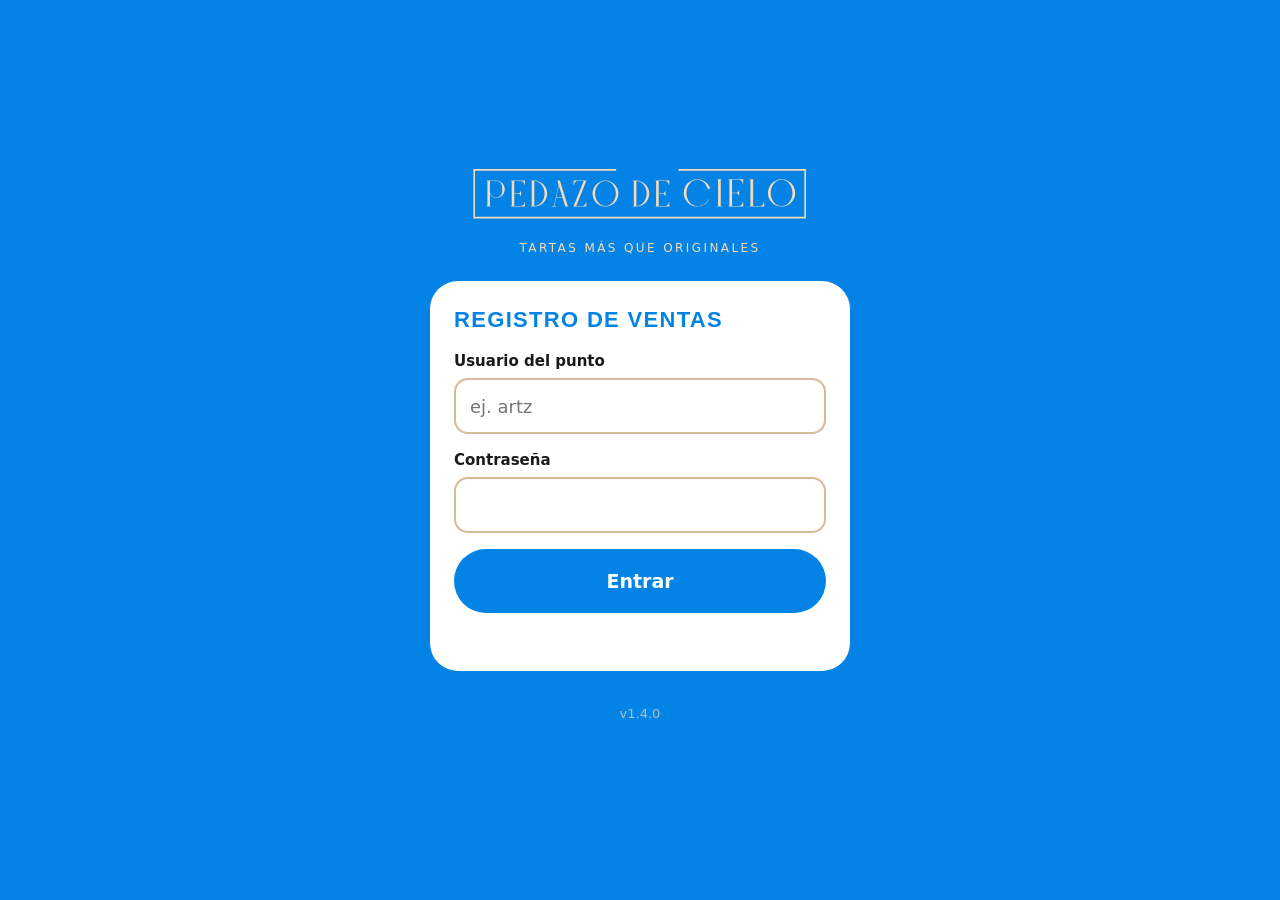
<file: public/index.html>
<!DOCTYPE html>
<html lang="es-MX">
<head>
  <meta charset="utf-8">
  <meta name="viewport" content="width=device-width, initial-scale=1, viewport-fit=cover">
  <meta name="robots" content="noindex, nofollow">
  <meta name="theme-color" content="#0383E5">
  <meta name="apple-mobile-web-app-capable" content="yes">
  <meta name="apple-mobile-web-app-title" content="PDC Ventas">
  <title>Pedazo de Cielo · Ventas</title>
  <link rel="manifest" href="manifest.webmanifest">
  <link rel="icon" href="img/icon-192.png">
  <link rel="apple-touch-icon" href="img/apple-touch-icon.png">
  <link rel="stylesheet" href="css/estilos.css">
</head>
<body>

  <!-- 1 · Inicio de sesión del punto (se hace una sola vez por dispositivo) -->
  <section id="v-login" class="vista centrado campo-azul" hidden>
    <div class="marca-login">
      <span class="logo" role="img" aria-label="Pedazo de Cielo"></span>
      <div class="tagline">Tartas más que originales</div>
    </div>
    <form id="f-login" class="tarjeta" autocomplete="on">
      <h1 class="titulo">Registro de ventas</h1>
      <div class="campo">
        <label for="l-usuario">Usuario del punto</label>
        <input id="l-usuario" name="username" autocomplete="username" autocapitalize="none" placeholder="ej. artz" required>
      </div>
      <div class="campo">
        <label for="l-clave">Contraseña</label>
        <input id="l-clave" name="password" type="password" autocomplete="current-password" required>
      </div>
      <button class="btn btn-primario btn-bloque" type="submit" id="l-entrar">Entrar</button>
      <p class="error" id="l-error"></p>
    </form>
    <div class="pie">v<span class="ver"></span></div>
  </section>

  <!-- 2 · PIN del empleado (al iniciar turno) -->
  <section id="v-pin" class="vista centrado campo-azul" hidden>
    <div class="pin-cabecera">
      <span class="logo" role="img" aria-label="Pedazo de Cielo"></span>
      <h1 class="titulo punto" id="p-punto"></h1>
      <p>Escribe tu PIN para empezar tu turno</p>
    </div>
    <div class="pin-puntos" id="p-puntos"><span></span><span></span><span></span><span></span></div>
    <div class="teclado" id="p-teclado">
      <button data-n="1">1</button><button data-n="2">2</button><button data-n="3">3</button>
      <button data-n="4">4</button><button data-n="5">5</button><button data-n="6">6</button>
      <button data-n="7">7</button><button data-n="8">8</button><button data-n="9">9</button>
      <span></span><button data-n="0">0</button><button class="tecla-borrar" data-n="borrar">Borrar</button>
    </div>
    <p class="error" id="p-error"></p>
    <button class="btn btn-texto" id="p-salir">Cerrar sesión de este dispositivo</button>
  </section>

  <!-- 3 · Registro de venta -->
  <section id="v-venta" class="vista" hidden>
    <header class="barra">
      <span class="logo" role="img" aria-label="Pedazo de Cielo"></span>
      <div class="info">
        <div class="punto" id="b-punto"></div>
        <div class="empleado" id="b-empleado"></div>
      </div>
      <div class="acciones">
        <button id="b-hoy">Ventas de hoy</button>
        <button id="b-agotados">Agotados</button>
        <button id="b-cambiar">Cambiar turno</button>
      </div>
    </header>
    <div class="pendientes" id="b-pendientes" hidden></div>

    <main class="venta">
      <div>
        <h1 class="titulo pregunta">¿Qué se vendió?</h1>
        <div class="productos" id="productos"></div>
      </div>
      <aside class="ticket">
        <h2 class="titulo">Esta venta</h2>
        <ul class="lineas" id="t-lineas"></ul>
        <div class="total-venta" id="t-total" hidden><span>Total</span><b></b></div>
        <button class="btn btn-primario btn-bloque" id="t-continuar" disabled>Revisar venta</button>
      </aside>
    </main>

    <div class="barra-inferior">
      <div class="resumen-corto"><span class="titulo" id="i-num">0</span><span id="i-txt">piezas</span><span class="total-corto" id="i-total"></span></div>
      <button class="btn btn-primario" id="i-continuar" disabled>Revisar venta</button>
    </div>
  </section>

  <!-- 4 · Ventas de hoy -->
  <section id="v-hoy" class="vista" hidden>
    <div class="contenido">
      <div class="volver">
        <h1 class="titulo">Ventas de hoy</h1>
        <button class="btn btn-secundario" data-ir="venta">Volver</button>
      </div>
      <div class="totales-hoy">
        <div><span>Ventas</span><b id="h-ventas">0</b></div>
        <div><span>Piezas</span><b id="h-piezas">0</b></div>
        <div><span>Total</span><b id="h-total">$0</b></div>
      </div>
      <div id="h-lista"></div>
    </div>
  </section>

  <!-- 5 · Sabores agotados -->
  <section id="v-agotados" class="vista" hidden>
    <div class="contenido">
      <div class="volver">
        <h1 class="titulo">Sabores agotados hoy</h1>
        <button class="btn btn-secundario" data-ir="venta">Volver</button>
      </div>
      <p class="nota" style="margin:0 0 12px">Toca un sabor para cambiarlo. Solo aplica a este punto y a hoy; mañana todo vuelve a estar disponible.</p>
      <div class="leyenda"><span class="disp">Disponible</span><span class="ago">Agotado</span></div>
      <div id="a-lista"></div>
    </div>
  </section>

  <!-- 6 · Conteo de inventario (al iniciar el día y cuando llega más producto) -->
  <section id="v-conteo" class="vista" hidden>
    <div class="contenido">
      <div class="volver">
        <h1 class="titulo" id="k-titulo">Inventario de hoy</h1>
        <button class="btn btn-secundario" id="k-cancelar" hidden>Cancelar</button>
      </div>
      <p class="nota" id="k-ayuda" style="margin:0 0 16px"></p>
      <div id="k-lista"></div>
    </div>
    <div class="barra-inferior siempre">
      <div class="resumen-corto"><span class="titulo" id="k-num">0</span><span>piezas contadas</span></div>
      <button class="btn btn-primario" id="k-guardar">Guardar</button>
    </div>
  </section>

  <!-- 7 · Inventario del día (lo que queda, resurtir, corregir) -->
  <section id="v-stock" class="vista" hidden>
    <div class="contenido">
      <div class="volver">
        <h1 class="titulo">Inventario de hoy</h1>
        <button class="btn btn-secundario" data-ir="venta">Volver</button>
      </div>
      <button class="btn btn-primario btn-bloque" id="st-resurtir" style="margin-bottom:8px">Llegó más producto</button>
      <p class="nota" style="margin:0 0 6px">Si algo no cuadra con lo que tienes en el carrito, toca <b>Corregir</b> y pon cuántas piezas hay de verdad.</p>
      <div id="st-lista"></div>
    </div>
  </section>

  <!-- Hoja: elegir sabor -->
  <div class="fondo-modal" id="m-sabores" hidden>
    <div class="hoja" role="dialog" aria-modal="true">
      <div class="hoja-cabecera">
        <h2 class="titulo" id="s-titulo"></h2>
        <div class="ayuda">Toca el sabor una vez por cada pieza vendida</div>
      </div>
      <div class="sabores" id="s-lista"></div>
      <button class="btn btn-primario btn-bloque" id="s-listo">Listo</button>
    </div>
  </div>

  <!-- Hoja: resumen + método de pago + confirmar -->
  <div class="fondo-modal" id="m-resumen" hidden>
    <div class="hoja" role="dialog" aria-modal="true">
      <div class="hoja-cabecera"><h2 class="titulo">Revisa la venta</h2></div>
      <ul class="lineas revisar-lineas" id="r-lineas"></ul>
      <div class="total-venta grande" id="r-total"><span>Total</span><b></b></div>
      <h3 class="pregunta-pago">¿Cómo pagó?</h3>
      <div class="metodos" id="r-metodos"></div>
      <div class="botones-hoja">
        <button class="btn btn-primario btn-bloque" id="r-confirmar" disabled>Guardar venta</button>
        <button class="btn btn-secundario btn-bloque" id="r-seguir">Seguir agregando</button>
      </div>
    </div>
  </div>

  <!-- Hoja: corregir / reactivar un sabor -->
  <div class="fondo-modal" id="m-ajuste" hidden>
    <div class="hoja" role="dialog" aria-modal="true">
      <div class="hoja-cabecera">
        <h2 class="titulo" id="a-titulo"></h2>
        <div class="ayuda" id="a-ayuda">¿Cuántas piezas tienes de verdad?</div>
      </div>
      <div class="contador-grande">
        <button class="menos-grande" id="a-menos" aria-label="Una menos">−</button>
        <span class="titulo" id="a-num">0</span>
        <button class="mas-grande" id="a-mas" aria-label="Una más">+</button>
      </div>
      <div class="botones-hoja">
        <button class="btn btn-primario btn-bloque" id="a-guardar">Guardar</button>
        <button class="btn btn-secundario btn-bloque" id="a-cancelar">Cancelar</button>
      </div>
    </div>
  </div>

  <!-- Confirmación a pantalla completa -->
  <div class="confirmacion" id="c-ok" hidden role="status" aria-live="assertive">
    <div class="folio" id="c-folio"></div>
    <div class="titulo" id="c-titulo">Venta guardada</div>
    <p id="c-texto"></p>
    <span class="logo" aria-hidden="true"></span>
  </div>

  <div class="aviso" id="aviso" hidden></div>

  <script src="js/config.js"></script>
  <script src="js/lib/supabase.js"></script>
  <script src="js/app.js"></script>
</body>
</html>
</file>
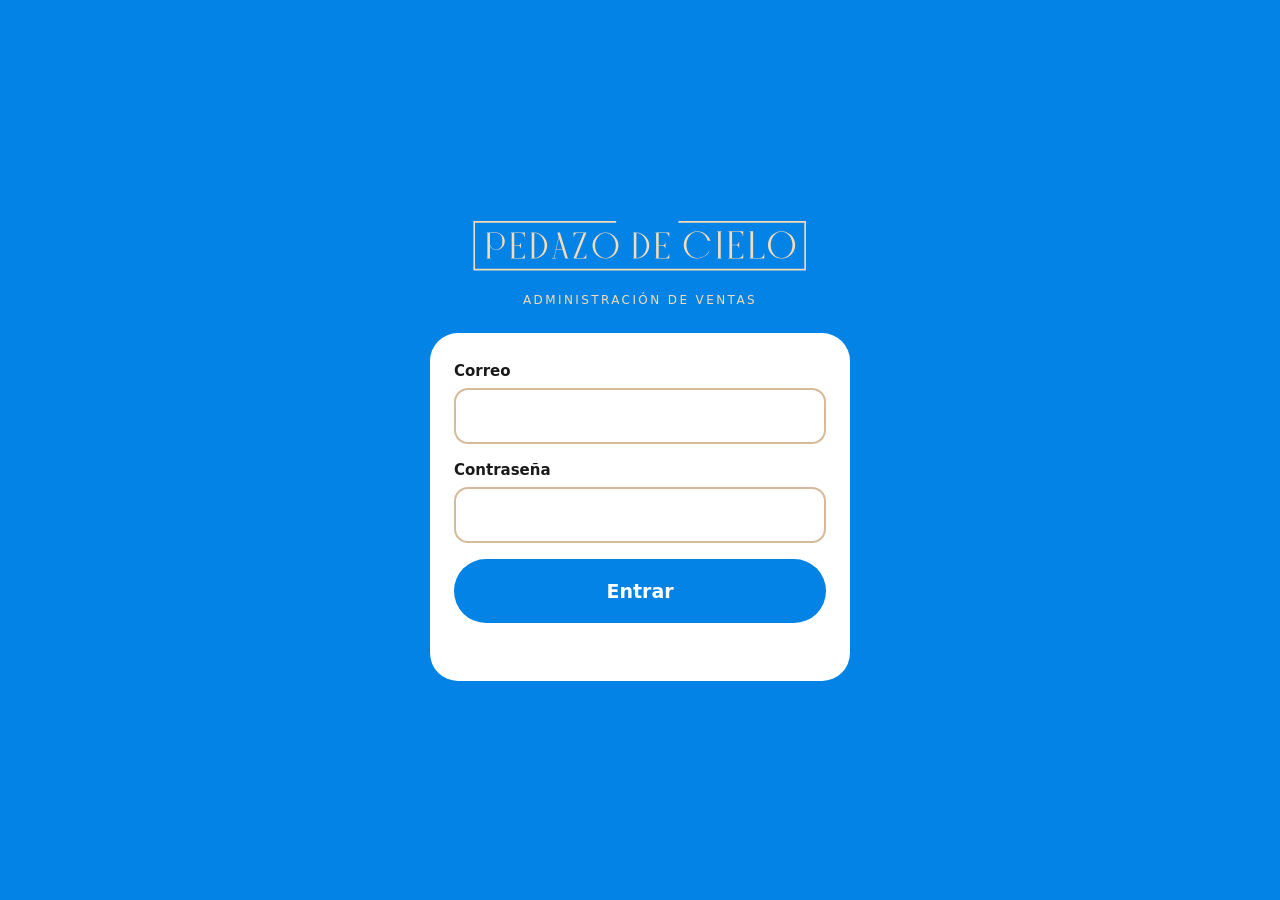
<file: public/admin.html>
<!DOCTYPE html>
<html lang="es-MX">
<head>
  <meta charset="utf-8">
  <meta name="viewport" content="width=device-width, initial-scale=1">
  <meta name="robots" content="noindex, nofollow">
  <meta name="theme-color" content="#0383E5">
  <title>Pedazo de Cielo · Administración de ventas</title>
  <link rel="icon" href="img/icon-192.png">
  <link rel="stylesheet" href="css/estilos.css">
</head>
<body>

  <!-- Login del administrador -->
  <section id="v-login" class="vista centrado campo-azul" hidden>
    <div class="marca-login">
      <span class="logo" role="img" aria-label="Pedazo de Cielo"></span>
      <div class="tagline">Administración de ventas</div>
    </div>
    <form id="f-login" class="tarjeta">
      <div class="campo"><label for="l-email">Correo</label><input id="l-email" type="email" autocomplete="username" required></div>
      <div class="campo"><label for="l-clave">Contraseña</label><input id="l-clave" type="password" autocomplete="current-password" required></div>
      <button class="btn btn-primario btn-bloque" type="submit" id="l-entrar">Entrar</button>
      <p class="error" id="l-error"></p>
    </form>
  </section>

  <!-- Panel -->
  <section id="v-panel" hidden>
    <header class="admin-barra">
      <span class="logo" role="img" aria-label="Pedazo de Cielo"></span>
      <span class="tagline">Administración de ventas</span>
      <button class="btn btn-texto" style="color:var(--crema)" id="salir">Cerrar sesión</button>
    </header>
    <nav class="pestanas" id="pestanas">
      <button data-tab="ventas" class="activa">Ventas</button>
      <button data-tab="catalogo">Productos y precios</button>
      <button data-tab="inventario">Inventario</button>
      <button data-tab="empleados">Empleados</button>
      <button data-tab="puntos">Puntos y pagos</button>
    </nav>

    <main class="admin">
      <!-- ===== Ventas ===== -->
      <div data-panel="ventas">
        <div class="panel">
          <h2 class="titulo">Consultar ventas</h2>
          <div class="filtros">
            <div class="campo"><label for="f-desde">Desde</label><input type="date" id="f-desde"></div>
            <div class="campo"><label for="f-hasta">Hasta</label><input type="date" id="f-hasta"></div>
            <div class="campo"><label for="f-punto">Punto de venta</label><select id="f-punto"><option value="">Todos</option></select></div>
            <div class="campo"><label for="f-metodo">Método de pago</label><select id="f-metodo"><option value="">Todos</option></select></div>
            <div class="campo"><label for="f-producto">Producto</label><select id="f-producto"><option value="">Todos</option></select></div>
            <div class="campo"><label for="f-sabor">Sabor</label><select id="f-sabor"><option value="">Todos</option></select></div>
            <div class="campo"><label for="f-estado">Estado</label>
              <select id="f-estado"><option value="">Todas</option><option value="activa">Solo activas</option><option value="cancelada">Solo canceladas</option></select></div>
          </div>
          <div class="filtros-botones">
            <button class="btn btn-primario" id="b-consultar">Consultar</button>
            <button class="btn btn-secundario" id="b-hoy">Hoy</button>
            <button class="btn btn-secundario" id="b-excel">Descargar Excel</button>
            <button class="btn btn-secundario" id="b-respaldo">Respaldo completo</button>
          </div>
          <p class="nota">Ingresos calculados a precio de lista (la app no registra cobros ni descuentos). "Respaldo completo" descarga todas las ventas desde el inicio: hazlo una vez por semana.</p>
        </div>

        <div class="kpis" id="kpis"></div>

        <div class="grid-2">
          <div class="panel"><h2 class="titulo">Por producto y sabor</h2><div class="tabla-cont" id="t-prodsabor"></div></div>
          <div>
            <div class="panel"><h2 class="titulo">Por punto de venta</h2><div class="tabla-cont" id="t-punto"></div></div>
            <div class="panel"><h2 class="titulo">Por método de pago</h2><div class="tabla-cont" id="t-metodo"></div></div>
          </div>
        </div>
        <div class="panel"><h2 class="titulo">Detalle</h2><div class="tabla-cont" id="t-detalle"></div></div>
      </div>

      <!-- ===== Catálogo ===== -->
      <div data-panel="catalogo" hidden>
        <div class="panel">
          <h2 class="titulo">Sabor de temporada</h2>
          <div class="filtros">
            <div class="campo"><label for="c-temporada">Nombre que verá el personal</label><input id="c-temporada" type="text" maxlength="40"></div>
            <div><button class="btn btn-primario" id="b-temporada">Guardar</button></div>
          </div>
          <p class="nota">Las ventas ya registradas conservan el nombre que tenía el sabor ese día.</p>
        </div>
        <div class="panel"><h2 class="titulo">Productos y precios</h2><div class="tabla-cont" id="c-productos"></div>
          <p class="nota">Cambiar un precio solo afecta las ventas nuevas. Las anteriores conservan el precio con el que se registraron.</p></div>
        <div class="panel"><h2 class="titulo">Sabores</h2><div class="tabla-cont" id="c-sabores"></div></div>
        <div class="panel"><h2 class="titulo">Qué sabores tiene cada producto</h2><div class="tabla-cont" id="c-matriz"></div></div>
      </div>

      <!-- ===== Inventario ===== -->
      <div data-panel="inventario" hidden>
        <div class="panel">
          <h2 class="titulo">Inventario de los carritos</h2>
          <div class="filtros">
            <div class="campo"><label for="i-desde">Desde</label><input type="date" id="i-desde"></div>
            <div class="campo"><label for="i-hasta">Hasta</label><input type="date" id="i-hasta"></div>
            <div class="campo"><label for="i-punto">Carrito</label><select id="i-punto"><option value="">Todos</option></select></div>
          </div>
          <div class="filtros-botones">
            <button class="btn btn-primario" id="i-consultar">Consultar</button>
            <button class="btn btn-secundario" id="i-excel">Descargar Excel</button>
          </div>
          <p class="nota">Inicial = lo que contaron al abrir. Llegó = resurtidos del día. Ajustes = correcciones a mano (positivas o negativas). Vendido = solo ventas activas; si se cancela una venta, sus piezas regresan. Quedan = Inicial + Llegó + Ajustes - Vendido.</p>
        </div>
        <div class="panel"><div class="tabla-cont" id="i-tabla"></div></div>
      </div>

      <!-- ===== Empleados ===== -->
      <div data-panel="empleados" hidden>
        <div class="panel">
          <h2 class="titulo">Agregar empleado</h2>
          <form id="e-form" class="filtros">
            <div class="campo"><label for="e-nombre">Nombre</label><input id="e-nombre" required maxlength="40"></div>
            <div class="campo"><label for="e-punto">Punto de venta</label><select id="e-punto" required></select></div>
            <div class="campo"><label for="e-pin">PIN (4 números)</label><input id="e-pin" inputmode="numeric" pattern="[0-9]{4}" maxlength="4" required autocomplete="off"></div>
            <div><button class="btn btn-primario" type="submit">Agregar</button></div>
          </form>
          <p class="nota">El PIN se guarda cifrado: ni tú podrás verlo después. Si alguien lo olvida, asígnale uno nuevo.</p>
        </div>
        <div class="panel"><h2 class="titulo">Empleados</h2><div class="tabla-cont" id="e-tabla"></div></div>
      </div>

      <!-- ===== Puntos y métodos ===== -->
      <div data-panel="puntos" hidden>
        <div class="panel">
          <h2 class="titulo">Qué se vende en cada punto</h2>
          <div class="filtros"><div class="campo"><label for="d-punto">Punto de venta</label><select id="d-punto"></select></div></div>
          <div class="tabla-cont" id="d-matriz" style="margin-top:14px"></div>
          <p class="nota">Desmarca lo que este punto no vende de forma permanente. Para un sabor agotado solo por hoy, el personal usa el botón "Agotados" en su pantalla.</p>
        </div>
        <div class="panel"><h2 class="titulo">Métodos de pago por punto</h2><div class="tabla-cont" id="p-matriz"></div>
          <p class="nota">Marca qué botones de pago aparecen en cada punto. Los cambios se ven en el dispositivo al volver a abrir la app (o en máximo 5 minutos).</p></div>
      </div>
      <div class="pie">v<span class="ver"></span></div>
    </main>
  </section>

  <div class="aviso" id="aviso" hidden></div>

  <script src="js/config.js"></script>
  <script src="js/lib/supabase.js"></script>
  <script src="js/lib/xlsx.mini.min.js"></script>
  <script src="js/admin.js"></script>
</body>
</html>
</file>
<file: public/css/estilos.css>
/* =====================================================================
   Pedazo de Cielo · App de ventas
   Basado en el Manual de Identidad de Pedazo de Cielo:
   - Paleta primaria: azul #0383E5, menta #62D3AD, frambuesa #B73456, crema #F5DBB9
   - Tonos oscuros solo como apoyo, siempre junto al color primario
   - Títulos: estilo Roc Grotesk (se usa Arial Black, interletrado 50–80)
   - Textos: estilo Made Tommy (se usa la letra del sistema)
   Idea de diseño: la pantalla de venta es un "posteo" de la marca —
   campo azul sólido y cada tarta sobre su base crema.
   ===================================================================== */


:root {
  --azul: #0383E5;      --azul-osc: #0273bf;
  --menta: #62D3AD;     --menta-osc: #5ab793;
  --frambuesa: #B73456; --frambuesa-osc: #9b2f50;
  --crema: #F5DBB9;     --crema-osc: #d6ba99;
  --crema-clara: #FBEEDD;
  --blanco: #FFFFFF;
  --tinta: #1A1A1A;
  --tinta-suave: #6B6157;

  --f-titulo: 'Roc Grotesk', 'Arial Black', 'Helvetica Neue', Arial, sans-serif;
  --f-texto: 'Made Tommy', 'Avenir Next', 'Segoe UI', system-ui, -apple-system, sans-serif;

  --toque: 64px;
}

* { box-sizing: border-box; -webkit-tap-highlight-color: transparent; }
html, body { margin: 0; height: 100%; }
body {
  font-family: var(--f-texto); color: var(--tinta); background: var(--blanco);
  font-size: 17px; line-height: 1.4; -webkit-font-smoothing: antialiased; overscroll-behavior: none;
}
button, input, select { font: inherit; color: inherit; }
button { cursor: pointer; border: 0; background: none; touch-action: manipulation; user-select: none; -webkit-user-select: none; }
:focus-visible { outline: 3px solid var(--menta); outline-offset: 3px; }
[hidden] { display: none !important; }
@media (prefers-reduced-motion: reduce) { *, *::before, *::after { animation: none !important; transition: none !important; } }

.titulo {
  font-family: var(--f-titulo); font-weight: 900; text-transform: uppercase;
  letter-spacing: .06em; line-height: 1.02; margin: 0;
}
.tagline { font-family: var(--f-texto); font-weight: 500; letter-spacing: .2em; text-transform: uppercase; font-size: 12px; }

/* ---------- Logo (se recolorea con currentColor) ---------- */
.logo {
  display: inline-block; background-color: currentColor;
  -webkit-mask: url('../img/logo.svg') center / contain no-repeat;
          mask: url('../img/logo.svg') center / contain no-repeat;
  aspect-ratio: 550 / 88;
}

/* ---------- Botones ---------- */
.btn {
  min-height: var(--toque); padding: 14px 24px; border-radius: 999px;
  font-family: var(--f-texto); font-weight: 700; font-size: 19px;
  display: inline-flex; align-items: center; justify-content: center; gap: 10px;
  transition: transform .08s ease, background-color .15s ease;
}
.btn:active { transform: scale(.97); }
.btn:disabled { opacity: .35; pointer-events: none; }
.btn-primario { background: var(--azul); color: var(--blanco); }
.btn-primario:active { background: var(--azul-osc); }
.btn-secundario { background: transparent; color: var(--azul); box-shadow: inset 0 0 0 2px var(--azul); }
.btn-peligro { background: var(--frambuesa); color: var(--blanco); }
.btn-crema { background: var(--crema); color: var(--azul); }
.btn-texto { color: var(--azul); min-height: 48px; padding: 8px 12px; font-weight: 700; }
.btn-bloque { width: 100%; }

/* ---------- Pantallas ---------- */
.vista { min-height: 100dvh; }
.centrado { display: flex; flex-direction: column; align-items: center; justify-content: center; padding: 28px 20px; gap: 24px; }
.campo-azul { background: var(--azul); color: var(--crema); }

/* ---------- Login ---------- */
.marca-login { text-align: center; }
.marca-login .logo { width: min(340px, 80vw); }
.marca-login .tagline { margin-top: 12px; }
.tarjeta { background: var(--blanco); color: var(--tinta); border-radius: 28px; padding: 28px 24px; width: 100%; max-width: 420px; }
.tarjeta h1 { color: var(--azul); font-size: 22px; margin-bottom: 20px; }
.campo { display: flex; flex-direction: column; gap: 6px; margin-bottom: 16px; }
.campo label { font-weight: 700; font-size: 15px; }
.campo input, .campo select {
  min-height: 56px; border-radius: 14px; border: 2px solid var(--crema-osc);
  padding: 12px 14px; background: var(--blanco); font-size: 18px;
}
.campo input:focus, .campo select:focus { outline: none; border-color: var(--azul); }
.error { color: var(--frambuesa); font-weight: 700; min-height: 1.4em; margin: 6px 0 0; text-align: center; }
.campo-azul .error { color: var(--crema); background: var(--frambuesa); border-radius: 12px; padding: 0 12px; }
.campo-azul .error:empty { background: none; }
.pie { text-align: center; font-size: 13px; padding: 10px; opacity: .7; }

/* ---------- PIN ---------- */
.pin-cabecera { text-align: center; display: flex; flex-direction: column; align-items: center; gap: 14px; }
.pin-cabecera .logo { width: min(250px, 64vw); color: var(--crema); }
.pin-cabecera .punto { color: var(--blanco); font-size: clamp(26px, 6vw, 38px); }
.pin-cabecera p { margin: 0; font-size: 18px; }
.pin-puntos { display: flex; gap: 18px; justify-content: center; }
.pin-puntos span { width: 22px; height: 22px; border-radius: 50%; border: 3px solid var(--crema); }
.pin-puntos span.lleno { background: var(--crema); }
.pin-puntos.sacude { animation: sacude .35s; }
@keyframes sacude { 25% { transform: translateX(-12px); } 75% { transform: translateX(12px); } }
.teclado { display: grid; grid-template-columns: repeat(3, 84px); gap: 16px 22px; justify-content: center; }
.teclado button {
  width: 84px; height: 84px; border-radius: 50%; background: var(--crema); color: var(--azul);
  font-family: var(--f-titulo); font-weight: 900; font-size: 32px;
}
.teclado button:active { background: var(--blanco); transform: scale(.94); }
.teclado .tecla-borrar { background: transparent; color: var(--crema); font-family: var(--f-texto); font-size: 17px; font-weight: 700; }
.campo-azul .btn-texto { color: var(--crema); }

/* ---------- Encabezado de la pantalla de venta ---------- */
.barra {
  position: sticky; top: 0; z-index: 20; background: var(--azul); color: var(--crema);
  display: flex; align-items: center; gap: 16px; padding: 12px 18px;
  padding-top: max(12px, env(safe-area-inset-top));
  border-bottom: 2px solid rgba(245, 219, 185, .25);
}
.barra .logo { width: 160px; flex: none; }
.barra .info { flex: 1; min-width: 0; line-height: 1.2; }
.barra .info .punto { font-family: var(--f-titulo); font-weight: 900; text-transform: uppercase; letter-spacing: .06em; font-size: 15px; color: var(--blanco); white-space: nowrap; overflow: hidden; text-overflow: ellipsis; }
.barra .info .empleado { font-size: 15px; }
.barra .acciones { display: flex; gap: 8px; }
.barra .acciones button {
  min-height: 48px; padding: 0 16px; border-radius: 999px; color: var(--crema);
  box-shadow: inset 0 0 0 2px rgba(245, 219, 185, .55); font-weight: 700; font-size: 15px; white-space: nowrap;
}
.barra .acciones button:active { background: var(--azul-osc); }
.pendientes { background: var(--frambuesa); color: var(--blanco); font-weight: 700; font-size: 15px; padding: 10px 16px; text-align: center; }
@media (max-width: 640px) {
  .barra { flex-wrap: wrap; gap: 10px 12px; padding-left: 14px; padding-right: 14px; }
  .barra .logo { width: 118px; }
  .barra .acciones { width: 100%; }
  .barra .acciones button { flex: 1; padding: 0 6px; font-size: 14px; }
}

/* ---------- Pantalla de venta ---------- */
#v-venta { background: var(--azul); }
.venta { display: grid; grid-template-columns: 1fr; gap: 20px; padding: 18px; padding-bottom: 130px; max-width: 1320px; margin: 0 auto; }
@media (min-width: 900px) { .venta { grid-template-columns: 1fr 370px; padding-bottom: 28px; align-items: start; } }
.pregunta { color: var(--blanco); font-size: clamp(24px, 4vw, 34px); margin: 2px 2px 16px; }

.productos { display: grid; grid-template-columns: repeat(auto-fill, minmax(min(45%, 220px), 1fr)); gap: 14px; }
.producto {
  position: relative; background: var(--crema); border-radius: 24px; overflow: hidden;
  display: flex; flex-direction: column; text-align: left; color: var(--azul);
  border-bottom: 10px solid var(--acento, var(--crema-osc));
  transition: transform .08s ease;
}
.producto:active { transform: scale(.97); }
.producto .foto { height: clamp(120px, 20vw, 180px); display: flex; align-items: flex-end; justify-content: center; padding: 14px 14px 0; }
.producto .foto img { width: 100%; height: 100%; object-fit: contain; filter: drop-shadow(0 8px 6px rgba(80, 50, 20, .18)); }
.producto .nombre { padding: 10px 16px 14px; font-size: clamp(16px, 2.3vw, 20px); min-height: 66px; display: flex; align-items: center; }
.producto .contador {
  position: absolute; top: 10px; right: 10px; min-width: 46px; height: 46px; border-radius: 23px;
  background: var(--frambuesa); color: var(--blanco); display: flex; align-items: center; justify-content: center;
  font-family: var(--f-titulo); font-weight: 900; font-size: 21px; padding: 0 10px;
  animation: brinca .2s ease-out;
}
@keyframes brinca { from { transform: scale(.6); } }
.a-azul { --acento: var(--azul-osc); } .a-menta { --acento: var(--menta); }
.a-frambuesa { --acento: var(--frambuesa); } .a-crema { --acento: var(--crema-osc); }

/* ---------- Ticket (la venta en curso) ---------- */
.ticket { background: var(--blanco); border-radius: 28px; padding: 22px 20px 20px; }
@media (min-width: 900px) { .ticket { position: sticky; top: 96px; } }
@media (max-width: 899px) { .ticket { display: none; } }
.ticket h2 { color: var(--azul); font-size: 22px; margin-bottom: 8px; }
.lineas { list-style: none; margin: 0 0 16px; padding: 0; }
.linea { display: flex; align-items: center; gap: 12px; padding: 12px 0; border-bottom: 2px dotted var(--crema); }
.linea:last-child { border-bottom: 0; }
.linea .cant { font-family: var(--f-titulo); font-weight: 900; color: var(--azul); font-size: 24px; min-width: 46px; }
.linea .desc { flex: 1; line-height: 1.2; font-weight: 700; }
.linea .desc small { display: block; color: var(--tinta-suave); font-size: 15px; font-weight: 500; margin-top: 2px; }
.linea .menos { width: 48px; height: 48px; border-radius: 50%; background: var(--crema); color: var(--frambuesa); font-size: 28px; font-weight: 700; line-height: 1; }
.vacio { color: var(--tinta-suave); text-align: center; padding: 22px 6px; }

/* Barra inferior en celular */
.barra-inferior {
  position: fixed; left: 0; right: 0; bottom: 0; z-index: 25; background: var(--blanco);
  padding: 14px 16px; padding-bottom: max(14px, env(safe-area-inset-bottom));
  display: flex; gap: 14px; align-items: center; border-radius: 26px 26px 0 0;
}
.barra-inferior .resumen-corto { flex: 1; font-weight: 700; color: var(--tinta-suave); }
.barra-inferior .resumen-corto .titulo { color: var(--azul); font-size: 30px; margin-right: 4px; }
@media (min-width: 900px) { .barra-inferior { display: none; } }

/* ---------- Hojas (sabores, revisar venta, preguntas) ---------- */
.fondo-modal { position: fixed; inset: 0; z-index: 40; background: rgba(2, 60, 105, .55); display: flex; align-items: flex-end; justify-content: center; }
@media (min-width: 700px) { .fondo-modal { align-items: center; } }
.hoja {
  background: var(--blanco); width: 100%; max-width: 660px; max-height: 92dvh; overflow: auto;
  border-radius: 30px 30px 0 0; padding: 24px 20px; padding-bottom: max(20px, env(safe-area-inset-bottom));
  animation: sube .2s ease-out;
}
@media (min-width: 700px) { .hoja { border-radius: 30px; padding: 28px; } }
@keyframes sube { from { transform: translateY(48px); opacity: .5; } }
.hoja-cabecera { margin-bottom: 18px; }
.hoja-cabecera .titulo { color: var(--azul); font-size: clamp(22px, 4.6vw, 30px); }
.hoja-cabecera .ayuda { color: var(--tinta-suave); margin-top: 6px; }

.sabores { display: grid; grid-template-columns: repeat(auto-fill, minmax(min(45%, 185px), 1fr)); gap: 12px 12px; margin-bottom: 22px; }
.fila-sabor { display: flex; flex-direction: column; gap: 6px; }
.sabor {
  position: relative; min-height: 86px; border-radius: 20px; background: var(--crema); color: var(--azul);
  padding: 12px 16px; text-align: left; font-family: var(--f-titulo); font-weight: 900;
  text-transform: uppercase; letter-spacing: .05em; font-size: 17px; line-height: 1.1;
  display: flex; align-items: center; transition: transform .08s ease, background-color .12s;
}
.sabor:active { transform: scale(.96); }
.sabor.con-cantidad { background: var(--azul); color: var(--blanco); }
.sabor .num {
  position: absolute; top: -9px; right: -7px; min-width: 40px; height: 40px; border-radius: 20px;
  background: var(--frambuesa); color: var(--blanco); display: flex; align-items: center; justify-content: center;
  font-size: 19px; padding: 0 8px; animation: brinca .2s ease-out;
}
.sabor.agotado { background: var(--blanco); color: #b4aaa0; box-shadow: inset 0 0 0 2px #e6ddd2; pointer-events: none; }
.sabor.agotado::after { content: 'Agotado hoy'; position: absolute; bottom: 9px; right: 14px; font-family: var(--f-texto); font-size: 13px; text-transform: none; letter-spacing: 0; font-weight: 700; color: var(--frambuesa); }
.sabor-quitar { align-self: flex-start; font-size: 15px; font-weight: 700; color: var(--frambuesa); min-height: 40px; padding: 0 6px; }

.revisar-lineas { background: var(--crema-clara); border-radius: 22px; padding: 4px 16px; margin: 0 0 22px; }
.revisar-lineas .linea { border-bottom-color: var(--crema); }
.revisar-lineas .linea .menos { background: var(--blanco); }
.pregunta-pago { font-family: var(--f-titulo); font-weight: 900; text-transform: uppercase; letter-spacing: .06em; color: var(--azul); font-size: 19px; margin: 0 0 12px; }
.metodos { display: grid; grid-template-columns: repeat(2, 1fr); gap: 12px; margin-bottom: 22px; }
.metodo {
  min-height: 78px; border-radius: 20px; background: var(--blanco); box-shadow: inset 0 0 0 3px var(--azul);
  font-family: var(--f-titulo); font-weight: 900; text-transform: uppercase; letter-spacing: .05em; font-size: 17px;
  color: var(--azul); padding: 10px;
}
.metodo.elegido { background: var(--azul); color: var(--blanco); }
.metodo.ph { box-shadow: inset 0 0 0 3px var(--frambuesa); color: var(--frambuesa); }
.metodo.ph.elegido { background: var(--frambuesa); color: var(--blanco); }
.botones-hoja { display: grid; gap: 10px; }

/* ---------- Confirmación (el momento de la marca) ---------- */
.confirmacion {
  position: fixed; inset: 0; z-index: 60; display: flex; flex-direction: column; align-items: center; justify-content: center;
  gap: 10px; text-align: center; padding: 24px; overflow: hidden;
}
.confirmacion.ok { background: var(--menta); color: var(--tinta); }
.confirmacion.pendiente { background: var(--crema); color: var(--tinta); }
.confirmacion .folio { font-family: var(--f-titulo); font-weight: 900; font-size: clamp(110px, 30vw, 240px); line-height: .9; color: var(--tinta); animation: folio .35s cubic-bezier(.2, 1.4, .4, 1); }
.confirmacion.pendiente .folio { color: var(--azul); font-size: clamp(70px, 18vw, 140px); }
.confirmacion .titulo { font-size: clamp(26px, 6vw, 42px); }
.confirmacion p { font-size: 20px; margin: 0; max-width: 460px; font-weight: 500; }
.confirmacion .logo { position: absolute; bottom: max(28px, env(safe-area-inset-bottom)); width: 180px; color: var(--tinta); opacity: .55; }
@keyframes folio { from { transform: scale(.4); opacity: 0; } }

/* ---------- Avisos breves ---------- */
.aviso {
  position: fixed; left: 50%; top: calc(env(safe-area-inset-top) + 14px); transform: translateX(-50%); z-index: 70;
  background: var(--tinta); color: var(--blanco); padding: 13px 22px; border-radius: 999px;
  font-weight: 700; max-width: 92vw; text-align: center;
}
.aviso.error { background: var(--frambuesa); border-radius: 18px; }

/* ---------- Ventas de hoy / agotados ---------- */
.contenido { max-width: 860px; margin: 0 auto; padding: 20px 16px 48px; }
.volver { display: flex; align-items: center; gap: 12px; margin-bottom: 18px; }
.volver .titulo { color: var(--azul); font-size: clamp(24px, 5vw, 32px); flex: 1; }
.totales-hoy { display: grid; grid-template-columns: repeat(3, 1fr); gap: 12px; margin-bottom: 18px; }
.totales-hoy div { border-radius: 22px; padding: 16px 18px; font-weight: 700; }
.totales-hoy div:first-child { background: var(--azul); color: var(--crema); }
.totales-hoy div:nth-child(2) { background: var(--menta); }
.totales-hoy div:nth-child(3) { background: var(--crema); }
@media (max-width: 480px) { .totales-hoy b { font-size: 30px; } }
.totales-hoy b { display: block; font-family: var(--f-titulo); font-size: 40px; line-height: 1; margin-top: 6px; }
.venta-hoy { border-radius: 22px; background: var(--crema-clara); padding: 16px 18px; margin-bottom: 12px; }
.venta-hoy .cab { display: flex; flex-wrap: wrap; gap: 6px 14px; align-items: baseline; }
.venta-hoy .folio { font-family: var(--f-titulo); font-weight: 900; color: var(--azul); font-size: 24px; }
.venta-hoy .quien { color: var(--tinta-suave); font-weight: 500; }
.venta-hoy ul { margin: 8px 0 0; padding-left: 20px; }
.venta-hoy.cancelada { background: #f4f1ee; color: #9a9189; }
.venta-hoy.cancelada .folio { text-decoration: line-through; color: var(--frambuesa); }
.chip { display: inline-block; padding: 4px 12px; border-radius: 999px; font-size: 14px; font-weight: 700; background: var(--crema); }
.chip.rojo { background: var(--frambuesa); color: var(--blanco); }
.chip.azul { background: var(--azul); color: var(--blanco); }
.venta-hoy .btn { min-height: 48px; font-size: 16px; padding: 8px 18px; margin-top: 12px; margin-right: 8px; }

.nota { color: var(--tinta-suave); font-size: 15px; margin: 8px 0 0; }
.agotado-producto { padding: 16px 0 18px; border-bottom: 2px dotted var(--crema); }
.agotado-producto h3 { margin: 0 0 12px; color: var(--azul); font-size: 18px; }
.interruptores { display: flex; flex-wrap: wrap; gap: 10px; }
.interruptor { min-height: 54px; padding: 8px 20px; border-radius: 999px; font-weight: 700; background: var(--menta); color: var(--tinta); }
.interruptor.off { background: var(--frambuesa); color: var(--blanco); }
.interruptor.off::before { content: '✕ '; }
.leyenda { display: flex; gap: 16px; flex-wrap: wrap; margin-bottom: 6px; font-weight: 700; font-size: 15px; }
.leyenda span::before { content: ''; display: inline-block; width: 14px; height: 14px; border-radius: 50%; margin-right: 6px; vertical-align: -2px; }
.leyenda .disp::before { background: var(--menta); }
.leyenda .ago::before { background: var(--frambuesa); }

/* =====================================================================
   Panel de administración
   ===================================================================== */
.admin-barra { background: var(--azul); color: var(--crema); padding: 16px 20px; display: flex; align-items: center; gap: 16px; flex-wrap: wrap; }
.admin-barra .logo { width: 180px; color: var(--crema); }
.admin-barra .tagline { color: var(--crema); flex: 1; }
.admin-barra .btn-texto { color: var(--crema); }
.pestanas { display: flex; gap: 6px; padding: 0 16px; background: var(--azul); overflow-x: auto; }
.pestanas button { padding: 12px 20px; color: var(--crema); font-weight: 700; border-radius: 16px 16px 0 0; white-space: nowrap; min-height: 50px; }
.pestanas button.activa { background: var(--blanco); color: var(--azul); }
.admin { max-width: 1280px; margin: 0 auto; padding: 22px 16px 60px; }
.panel { background: var(--blanco); border: 2px solid var(--crema); border-radius: 22px; padding: 20px; margin-bottom: 18px; }
.panel h2 { color: var(--azul); font-size: 19px; margin: 0 0 14px; }
.filtros { display: grid; grid-template-columns: repeat(auto-fill, minmax(170px, 1fr)); gap: 12px; align-items: end; }
.filtros .campo { margin: 0; }
.filtros .campo input, .filtros .campo select { min-height: 48px; font-size: 16px; }
.filtros-botones { display: flex; flex-wrap: wrap; gap: 10px; margin-top: 16px; }
.filtros-botones .btn { min-height: 50px; font-size: 16px; }
.kpis { display: grid; grid-template-columns: repeat(auto-fill, minmax(190px, 1fr)); gap: 12px; margin-bottom: 18px; }
.kpi { border-radius: 22px; padding: 18px; }
.kpi span { font-weight: 700; font-size: 15px; }
.kpi b { display: block; font-family: var(--f-titulo); font-size: 34px; margin-top: 6px; line-height: 1; }
.kpi.azul { background: var(--azul); color: var(--crema); }
.kpi.menta { background: var(--menta); }
.kpi.frambuesa { background: var(--frambuesa); color: var(--blanco); }
.kpi.crema { background: var(--crema); }
.tabla-cont { overflow-x: auto; }
table.tabla { width: 100%; border-collapse: collapse; font-size: 15px; }
.tabla th { text-align: left; background: var(--crema-clara); padding: 10px; font-weight: 700; white-space: nowrap; color: var(--azul); }
.tabla td { padding: 9px 10px; border-bottom: 1px solid var(--crema); vertical-align: middle; }
.tabla td.num, .tabla th.num { text-align: right; font-variant-numeric: tabular-nums; }
.tabla tr.cancelada td { color: var(--frambuesa); text-decoration: line-through; }
.tabla tfoot td { font-weight: 700; border-top: 2px solid var(--azul); }
.tabla input[type=text], .tabla input[type=number], .tabla select { min-height: 42px; border-radius: 10px; border: 2px solid var(--crema-osc); padding: 6px 10px; width: 100%; min-width: 90px; background: var(--blanco); }
.tabla .btn { min-height: 42px; font-size: 14px; padding: 6px 14px; }
.check { width: 26px; height: 26px; accent-color: var(--azul); }
.grid-2 { display: grid; grid-template-columns: repeat(auto-fit, minmax(320px, 1fr)); gap: 18px; }
#v-login.campo-azul .tarjeta { color: var(--tinta); }

/* ---------- Precios y totales ---------- */
.producto .precio { position: absolute; top: 12px; left: 12px; background: var(--blanco); color: var(--azul); border-radius: 999px; padding: 5px 12px; font-weight: 700; font-size: 16px; }
.total-venta { display: flex; justify-content: space-between; align-items: baseline; padding: 12px 2px 16px; border-top: 2px solid var(--crema); font-weight: 700; }
.total-venta b { font-family: var(--f-titulo); font-size: 26px; color: var(--azul); }
.total-venta.grande { border-top: 0; padding: 0 4px 18px; margin-top: -8px; }
.total-venta.grande b { font-size: 34px; }
.total-corto { display: block; color: var(--azul); font-weight: 700; font-size: 17px; }

/* ---------- Inventario ---------- */
.sabor .quedan { position: absolute; bottom: 8px; right: 12px; font-family: var(--f-texto); font-size: 13px; text-transform: none; letter-spacing: 0; font-weight: 700; opacity: .8; }
.sabor.agotado.reactivable { pointer-events: auto; cursor: pointer; }
.sabor.agotado.reactivable::after { content: 'Agotado - ¿hay?'; }
.barra-inferior.siempre { display: flex; }
#v-conteo .contenido { padding-bottom: 130px; }
.conteo-producto { padding: 6px 0 18px; border-bottom: 2px dotted var(--crema); margin-bottom: 14px; }
.conteo-producto h3 { margin: 0 0 12px; color: var(--azul); font-size: 18px; }
.conteo-producto .sabores { margin-bottom: 0; }
.stock-producto { padding: 14px 0 6px; border-bottom: 2px dotted var(--crema); }
.stock-producto h3 { margin: 0 0 8px; color: var(--azul); font-size: 18px; }
.stock-fila { display: flex; align-items: center; gap: 12px; padding: 8px 0; }
.stock-fila .nombre-sabor { flex: 1; font-weight: 700; }
.stock-fila .cuantas { font-family: var(--f-titulo); font-size: 26px; color: var(--azul); min-width: 48px; text-align: right; }
.stock-fila.cero .cuantas { color: var(--frambuesa); }
.stock-fila .btn { min-height: 48px; font-size: 15px; padding: 6px 16px; }
.contador-grande { display: flex; align-items: center; justify-content: center; gap: 28px; margin: 6px 0 24px; }
.contador-grande .titulo { font-size: 64px; color: var(--azul); min-width: 110px; text-align: center; }
.menos-grande, .mas-grande { width: 84px; height: 84px; border-radius: 50%; font-size: 40px; font-weight: 700; }
.menos-grande { background: var(--crema); color: var(--frambuesa); }
.mas-grande { background: var(--azul); color: var(--blanco); }

/* ---------- Motivo de cancelación ---------- */
textarea.motivo { width: 100%; min-height: 96px; border-radius: 16px; border: 2px solid var(--crema-osc); padding: 12px 14px; font: inherit; font-size: 18px; margin-bottom: 16px; resize: vertical; }
textarea.motivo:focus { outline: none; border-color: var(--frambuesa); }
.motivo-txt { margin: 8px 0 0; color: var(--frambuesa); font-weight: 700; }
</file>
